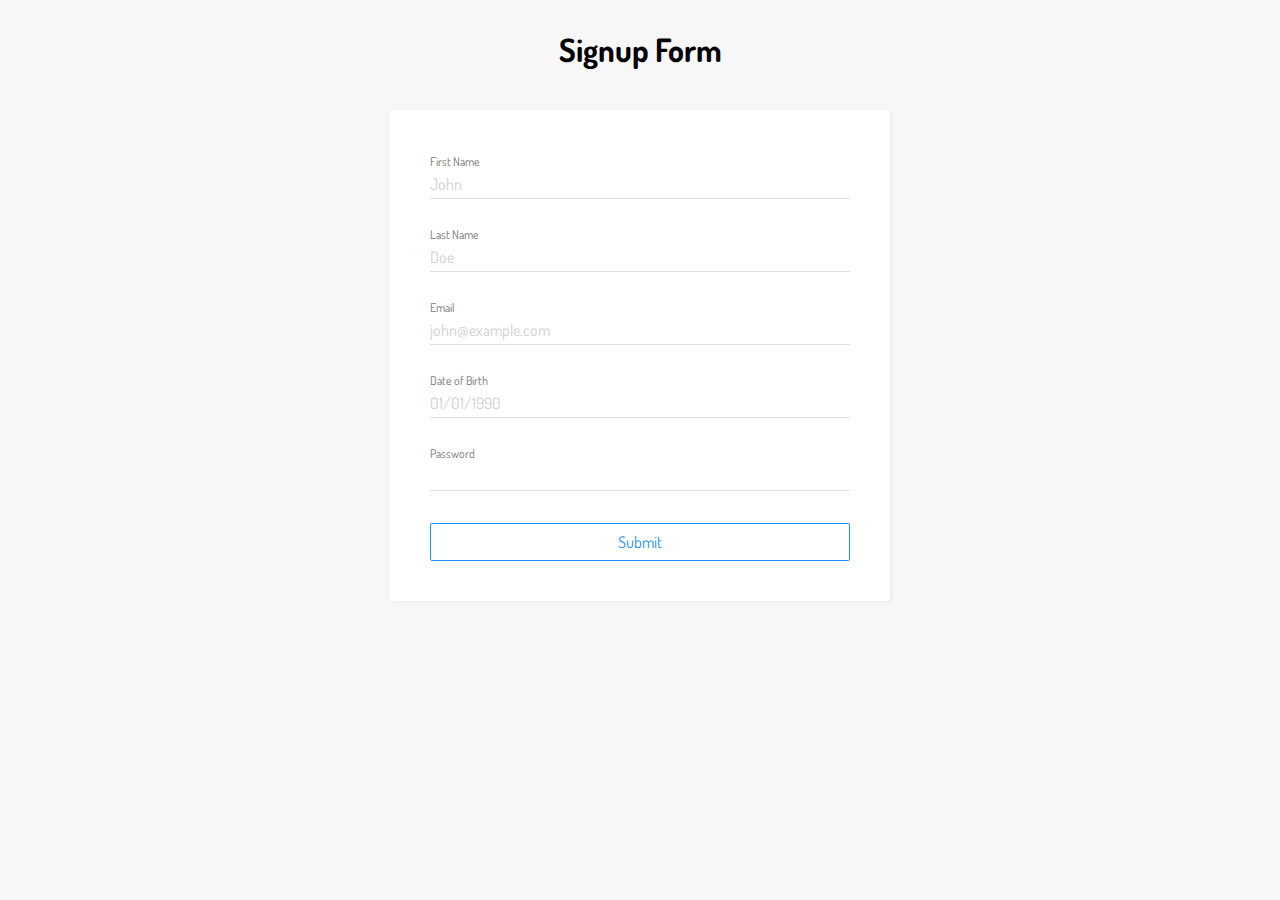
<file: forms-and-inputs/index.html>
<!DOCTYPE html>
<html lang="en">
<head>
  <meta charset="UTF-8">
  <title>Signup Form</title>
  <link href="https://fonts.googleapis.com/css?family=Dosis" rel="stylesheet">
  <link href="main.css" type="text/css" rel="stylesheet">
</head>
<body>
  <main>
    <h1 class="section-title">Signup Form</h1>
    <section>
      <form>
        <div class="input-group">
          <label for="first-name">First Name</label>
          <input id="first-name" type="text" value="John" />
        </div>
        <div class="input-group">
          <label for="last-name">Last Name</label>
          <input id="last-name" type="text" value="Doe" />
        </div>
        <div class="input-group">
          <label for="email">Email</label>
          <input id="email" type="text" value="john@example.com" />
        </div>
        <div class="input-group">
          <label for="date-of-birth">Date of Birth</label>
          <input id="date-of-birth" type="text" value="01/01/1990" />
        </div>
        <div class="input-group">
          <label for="password">Password</label>
          <input id="password" type="password" />
        </div>
        <div class="submit-group">
          <button type="submit">Submit</button>
        </div>
      </form>
    </section>
  </main>
</body>
</html>
</file>
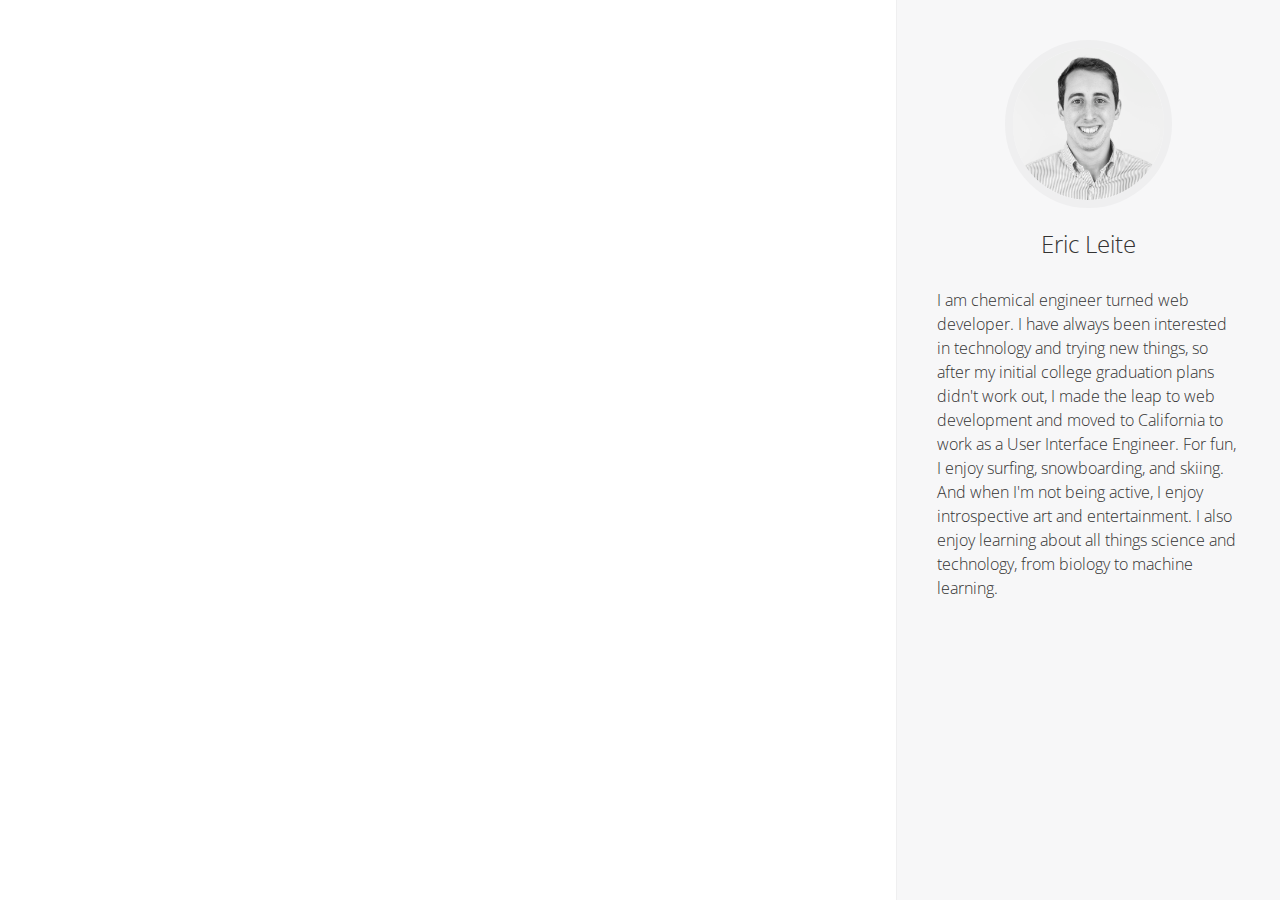
<file: sidebar/index.html>
<!DOCTYPE html>
<html lang="en">
<head>
  <meta charset="UTF-8">
  <title>Sidebar</title>
  <link href="https://fonts.googleapis.com/css?family=Open+Sans:300,400,700" rel="stylesheet">
  <link href="main.css" type="text/css" rel="stylesheet">
</head>
<body>
  <main>
    <aside class="sidebar">
      <div class="header">
        <img src="assets/eric.jpg" class="headshot" alt="Headshot photo of Eric Leite">
        <h3 class="label">Eric Leite</h3>
      </div>
      <p class="bio">I am chemical engineer turned web developer. I have always been interested in technology and trying new things, so after my initial college graduation plans didn't work out, I made the leap to web development and moved to California to work as a User Interface Engineer. For fun, I enjoy surfing, snowboarding, and skiing. And when I'm not being active, I enjoy introspective art and entertainment. I also enjoy learning about all things science and technology, from biology to machine learning.</p>
    </aside>
  </main>
</body>
</html>
</file>
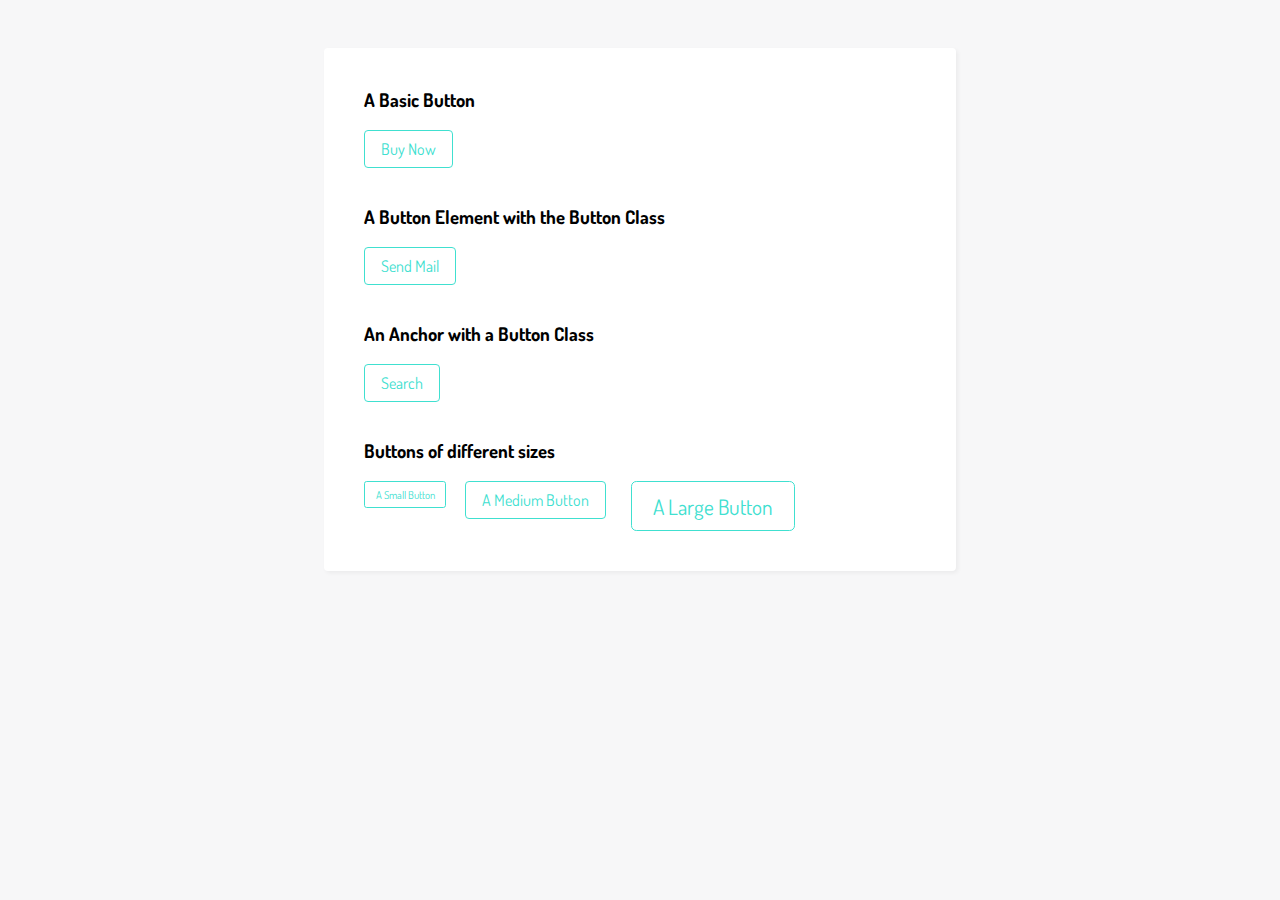
<file: components/buttons/index.html>
<!DOCTYPE html>
<html lang="en">
<head>
  <meta charset="UTF-8">
  <title>Buttons</title>
  <link href="https://fonts.googleapis.com/css?family=Dosis" rel="stylesheet">
  <link href="button.css" type="text/css" rel="stylesheet">
</head>
<body>
  <main>
    <section>
      <h3>A Basic Button</h3>
      <div class="button">Buy Now</div>

      <h3>A Button Element with the Button Class</h3>
      <button class="button">Send Mail</button>

      <h3>An Anchor with a Button Class</h3>
      <a href="#" class="button">Search</a>

      <h3>Buttons of different sizes</h3>
      <div class="button button-sm">A Small Button</div>
      <div class="button button-md">A Medium Button</div>
      <div class="button button-lg">A Large Button</div>
    </section>
  </main>
</body>
</html>
</file>
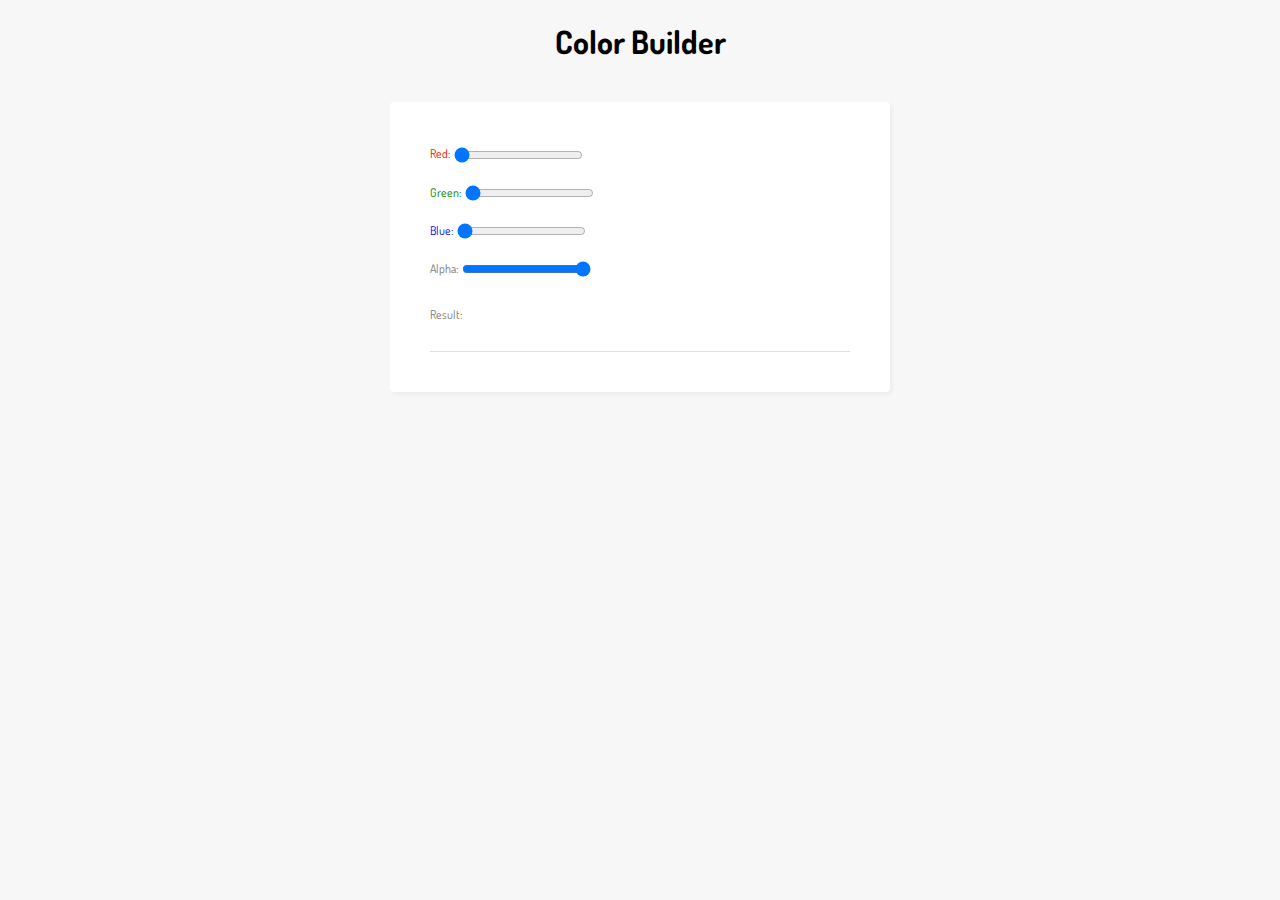
<file: forms-and-inputs/color-builder/index.html>
<!DOCTYPE html>
<html lang="en">
<head>
  <meta charset="UTF-8">
  <title>Color Builder</title>
  <link href="https://fonts.googleapis.com/css?family=Dosis" rel="stylesheet">
  <link href="main.css" type="text/css" rel="stylesheet">
</head>
<body>
  <main>
    <h1 class="section-title">Color Builder</h1>
    <section>
      <form>
        <div class="input-group -compact">
          <label for="red">Red: </label>
          <input id="red" type="range" name="red" value="0" min="0" max="255" step="5" />
        </div>
        <div class="input-group -compact">
          <label for="green">Green: </label>
          <input id="green" type="range" name="green" value="0" min="0" max="255" step="5" />
        </div>
        <div class="input-group -compact">
          <label for="blue">Blue: </label>
          <input id="blue" type="range" name="blue" value="0" min="0" max="255" step="5" />
        </div>
        <div class="input-group">
          <label for="alpha">Alpha: </label>
          <input id="alpha" type="range" name="alpha" value="1" min="0" max="1" step="0.01" />
        </div>
        <div class="input-group">
          <label for="result">Result: </label>
          <input id="result" type="text" name="result" readonly />
        </div>
      </form>
    </section>
  </main>
</body>
</html>
</file>
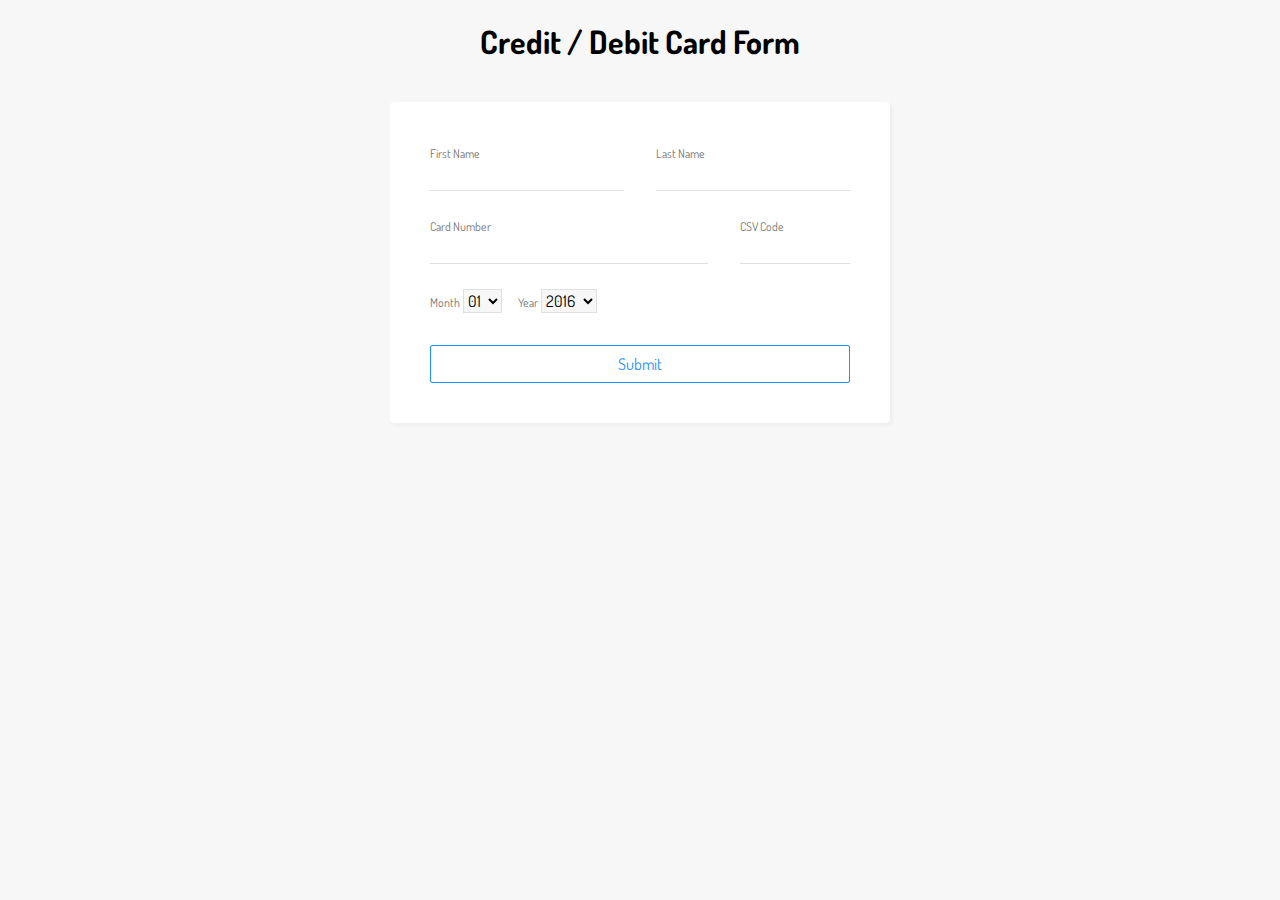
<file: forms-and-inputs/credit-card-form/index.html>
<!DOCTYPE html>
<html lang="en">
<head>
  <meta charset="UTF-8">
  <title>Credit / Debit Card Form</title>
  <link href="https://fonts.googleapis.com/css?family=Dosis" rel="stylesheet">
  <link href="main.css" type="text/css" rel="stylesheet">
</head>
<body>
  <main>
    <h1 class="section-title">Credit / Debit Card Form</h1>
    <section>
      <form>
        <div class="input-group">
          <div class="input-span -size-50">
            <label for="first-name">First Name</label>
            <input id="first-name" type="text" name="first-name" value="" />
          </div>
          <div class="input-span -size-50">
            <label for="last-name">Last Name</label>
            <input id="last-name" type="text" name="last-name" value="" />
          </div>
        </div>
        <div class="input-group">
          <div class="input-span -size-70">
            <label for="card-number">Card Number</label>
            <input id="card-number" type="text" name="card-number" value="" maxlength="19" />
          </div>
          <div class="input-span -size-30">
            <label for="csv-code">CSV Code</label>
            <input id="csv-code" type="text" name="csv-code" value="" maxlength="6" />
          </div>
        </div>
        <div class="input-group">
          <div class="input-span -size-auto">
            <label for="expiration-month">Month</label>
            <select name="expiration-month" id="expiration-month">
              <option value="">01</option>
              <option value="">02</option>
              <option value="">03</option>
              <option value="">04</option>
              <option value="">05</option>
              <option value="">06</option>
              <option value="">07</option>
              <option value="">08</option>
              <option value="">09</option>
              <option value="">10</option>
              <option value="">11</option>
              <option value="">12</option>
            </select>
          </div>
          <div class="input-span -size-auto">
            <label for="expiration-year">Year</label>
            <select name="expiration-year" id="expiration-year">
              <option value="">2016</option>
              <option value="">2017</option>
              <option value="">2018</option>
              <option value="">2019</option>
              <option value="">2020</option>
              <option value="">2021</option>
              <option value="">2022</option>
              <option value="">2023</option>
              <option value="">2024</option>
              <option value="">2025</option>
              <option value="">2026</option>
              <option value="">2027</option>
              <option value="">2028</option>
              <option value="">2029</option>
              <option value="">2030</option>
              <option value="">2031</option>
            </select>
          </div>
        </div>
        <div class="submit-group">
          <button type="submit">Submit</button>
        </div>
      </form>
    </section>
  </main>
</body>
</html>
</file>
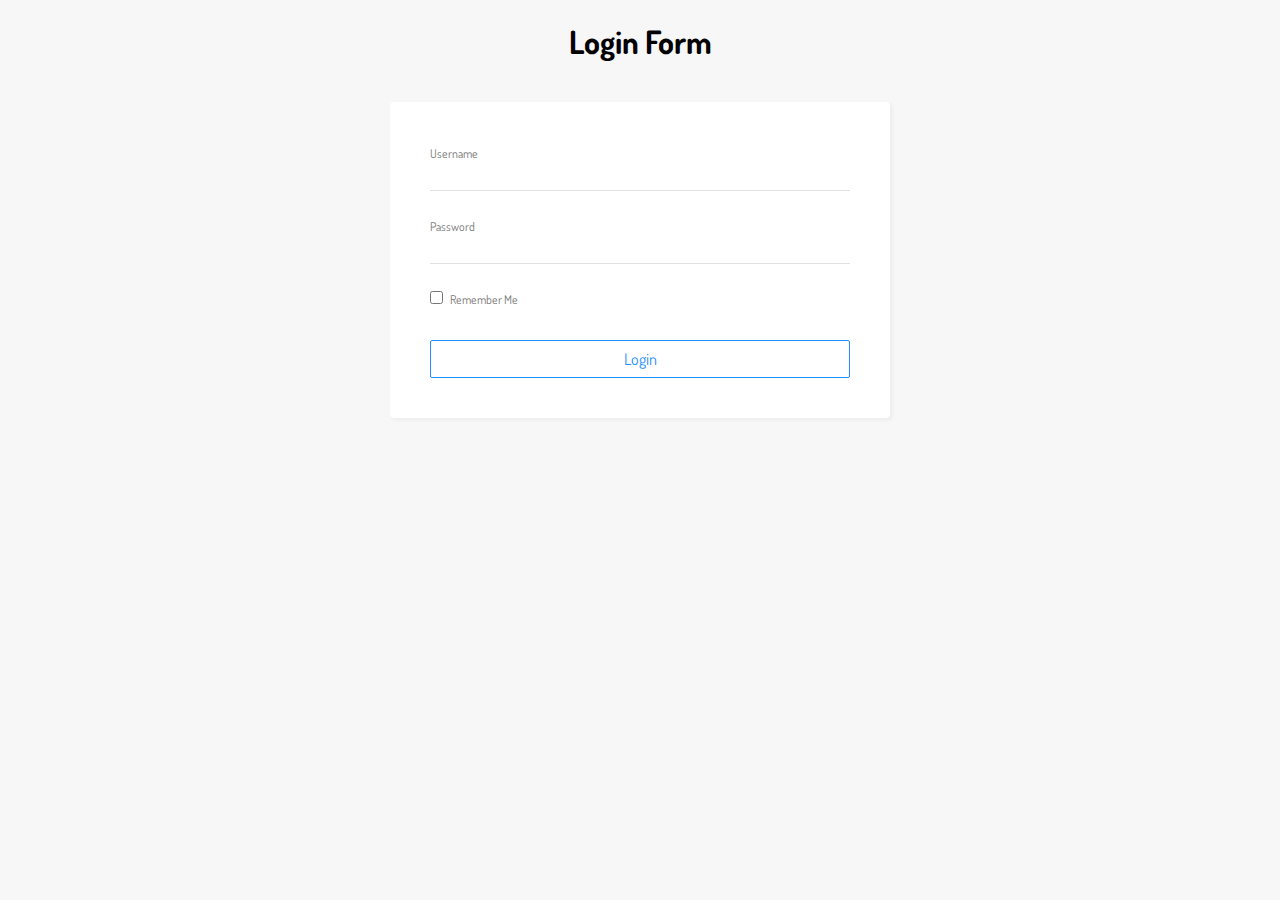
<file: forms-and-inputs/login-form/index.html>
<!DOCTYPE html>
<html lang="en">
<head>
  <meta charset="UTF-8">
  <title>Login Form</title>
  <link href="https://fonts.googleapis.com/css?family=Dosis" rel="stylesheet">
  <link href="main.css" type="text/css" rel="stylesheet">
</head>
<body>
  <main>
    <h1 class="section-title">Login Form</h1>
    <section>
      <form>
        <div class="input-group">
          <label for="username">Username</label>
          <input id="username" type="text" name="username" />
        </div>
        <div class="input-group">
          <label for="password">Password</label>
          <input id="password" type="password" name="password" />
        </div>
        <div class="input-group">
          <input id="remember" type="checkbox" name="remember" value="true" />
          <label for="remember">Remember Me</label>
        </div>
        <div class="submit-group">
          <button type="submit">Login</button>
        </div>
      </form>
    </section>
  </main>
</body>
</html>
</file>
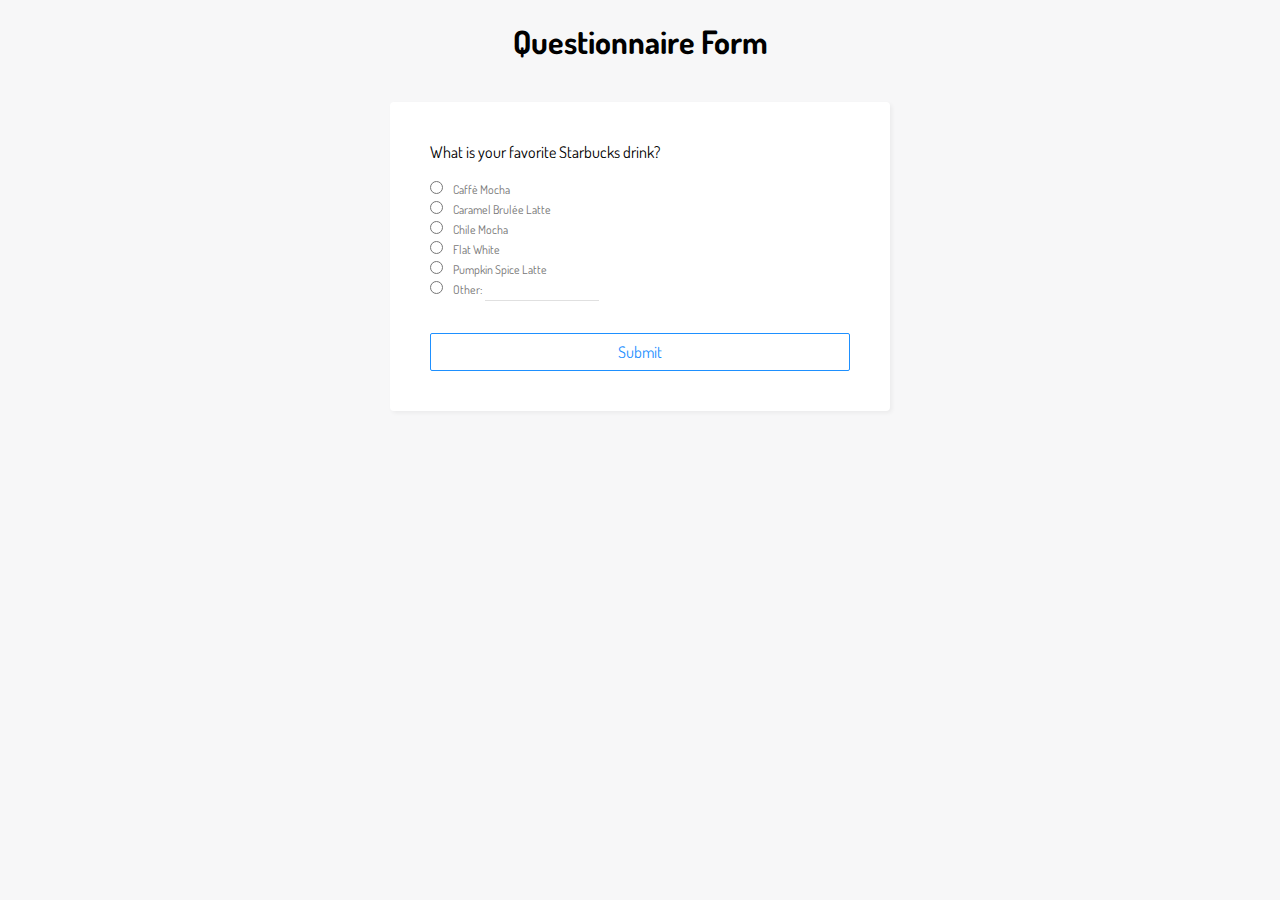
<file: forms-and-inputs/questionnaire-form/index.html>
<!DOCTYPE html>
<html lang="en">
<head>
  <meta charset="UTF-8">
  <title>Questionnaire Form</title>
  <link href="https://fonts.googleapis.com/css?family=Dosis" rel="stylesheet">
  <link href="main.css" type="text/css" rel="stylesheet">
</head>
<body>
  <main>
    <h1 class="section-title">Questionnaire Form</h1>
    <section>
      <form>
        <div class="input-group">
          <legend>What is your favorite Starbucks drink?</legend>
          <div>
            <input id="radio-1" type="radio" name="favorite-drink" value="Caffè Mocha" />
            <label for="radio-1">Caffè Mocha</label>
          </div>
          <div>
            <input id="radio-2" type="radio" name="favorite-drink" value="Caramel Brulée Latte" />
            <label for="radio-2">Caramel Brulée Latte</label>
          </div>
          <div>
            <input id="radio-3" type="radio" name="favorite-drink" value="Chile Mocha" />
            <label for="radio-3">Chile Mocha</label>
          </div>
          <div>
            <input id="radio-4" type="radio" name="favorite-drink" value="Flat White" />
            <label for="radio-4">Flat White</label>
          </div>
          <div>
            <input id="radio-5" type="radio" name="favorite-drink" value="Pumpkin Spice Latte" />
            <label for="radio-5">Pumpkin Spice Latte</label>
          </div>
          <div>
            <input id="radio-other" type="radio" name="favorite-drink" value="Other" />
            <label for="radio-other">Other:</label>
            <input class="-inline" type="text" name="favorite-drink" />
          </div>
        </div>
        <div class="submit-group">
          <button type="submit">Submit</button>
        </div>
      </form>
    </section>
  </main>
</body>
</html>
</file>
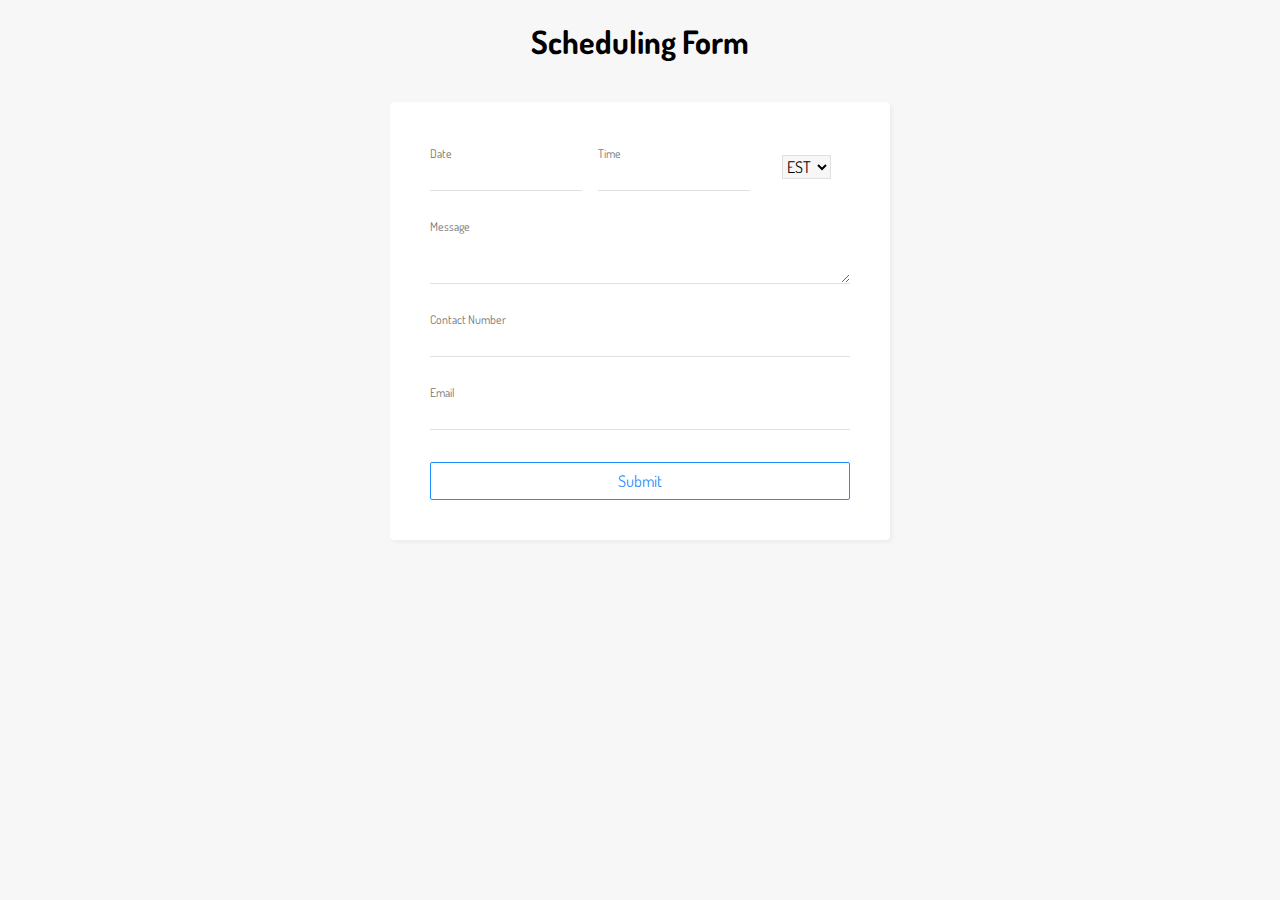
<file: forms-and-inputs/scheduling-form/index.html>
<!DOCTYPE html>
<html lang="en">
<head>
  <meta charset="UTF-8">
  <title>Scheduling Form</title>
  <link href="https://fonts.googleapis.com/css?family=Dosis" rel="stylesheet">
  <link href="main.css" type="text/css" rel="stylesheet">
</head>
<body>
  <main>
    <h1 class="section-title">Scheduling Form</h1>
    <section>
      <form>
        <div class="input-group">
          <div class="input-span -size-40">
            <label for="date">Date</label>
            <input id="date" type="text" name="date" value="" />
          </div>
          <div class="input-span -size-40">
            <label for="time">Time</label>
            <input id="time" type="text" name="time" value="" />
          </div>
          <div class="input-span -size-20">
            <div class="input-group">
              <select name="timezone">
                <option value="est">EST</option>
                <option value="cst">CST</option>
                <option value="mst">MST</option>
                <option value="pst">PST</option>
              </select>
            </div>
          </div>
        </div>
        <div class="input-group">
          <label for="message">Message</label>
          <textarea id="message" name="message" value="" ></textarea>
        </div>
        <div class="input-group">
          <label for="phone">Contact Number</label>
          <input id="phone" type="text" name="phone" value="" />
        </div>
        <div class="input-group">
          <label for="email">Email</label>
          <input id="email" type="text" name="email" value="" />
        </div>
        <div class="submit-group">
          <button type="submit">Submit</button>
        </div>
      </form>
    </section>
  </main>
</body>
</html>
</file>
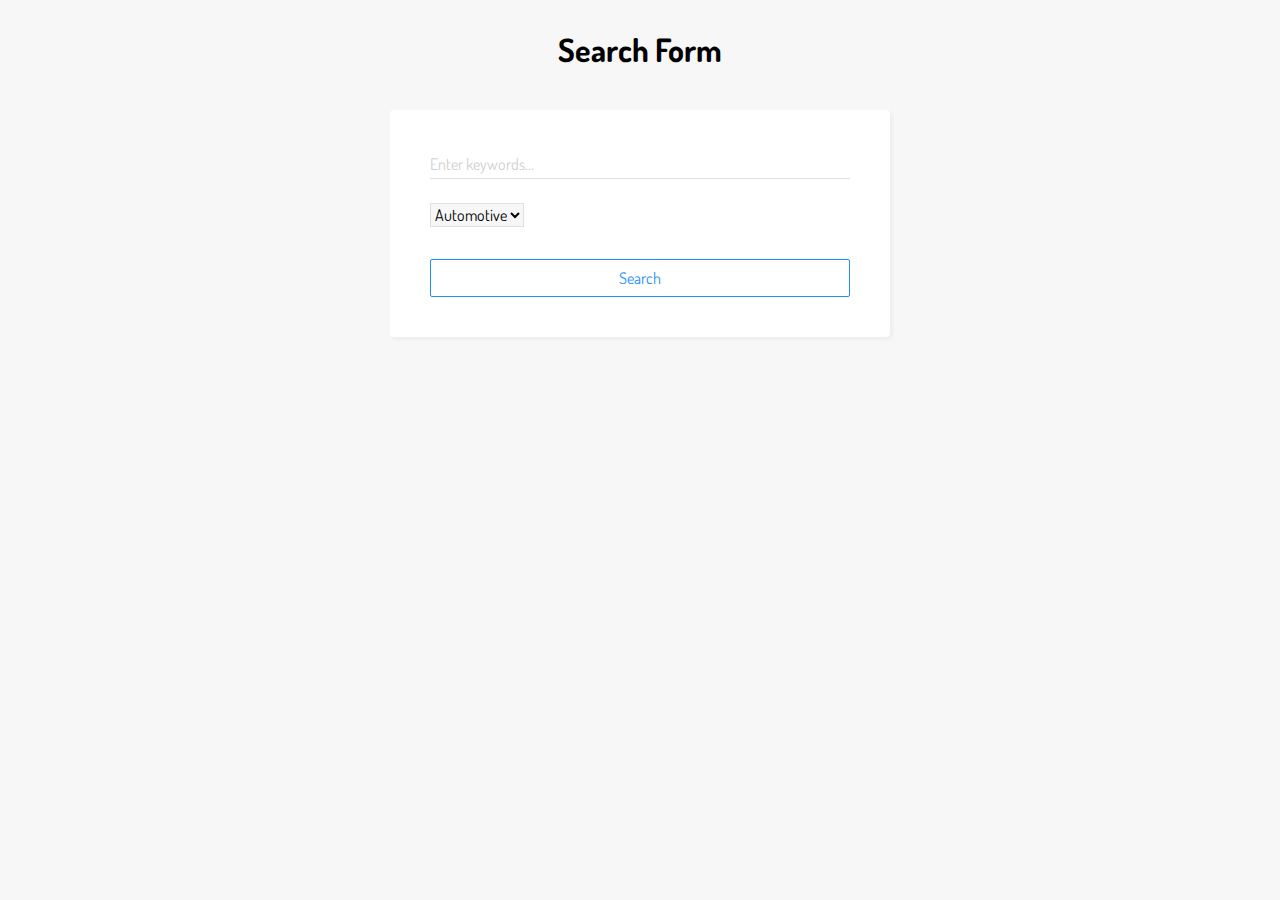
<file: forms-and-inputs/search-form/index.html>
<!DOCTYPE html>
<html lang="en">
<head>
  <meta charset="UTF-8">
  <title>Search Form</title>
  <link href="https://fonts.googleapis.com/css?family=Dosis" rel="stylesheet">
  <link href="main.css" type="text/css" rel="stylesheet">
</head>
<body>
  <main>
    <h1 class="section-title">Search Form</h1>
    <section>
      <form>
        <div class="input-group">
          <input id="keywords" type="text" name="keywords" value="Enter keywords..." />
        </div>
        <div class="input-group">
          <select name="category">
            <option value="automotive">Automotive</option>
            <option value="books">Books</option>
            <option value="electronics">Electronics</option>
            <option value="games">Games</option>
            <option value="movies">Movies</option>
            <option value="toys">Toys</option>
          </select>
        </div>
        <div class="submit-group">
          <button type="submit">Search</button>
        </div>
      </form>
    </section>
  </main>
</body>
</html>
</file>
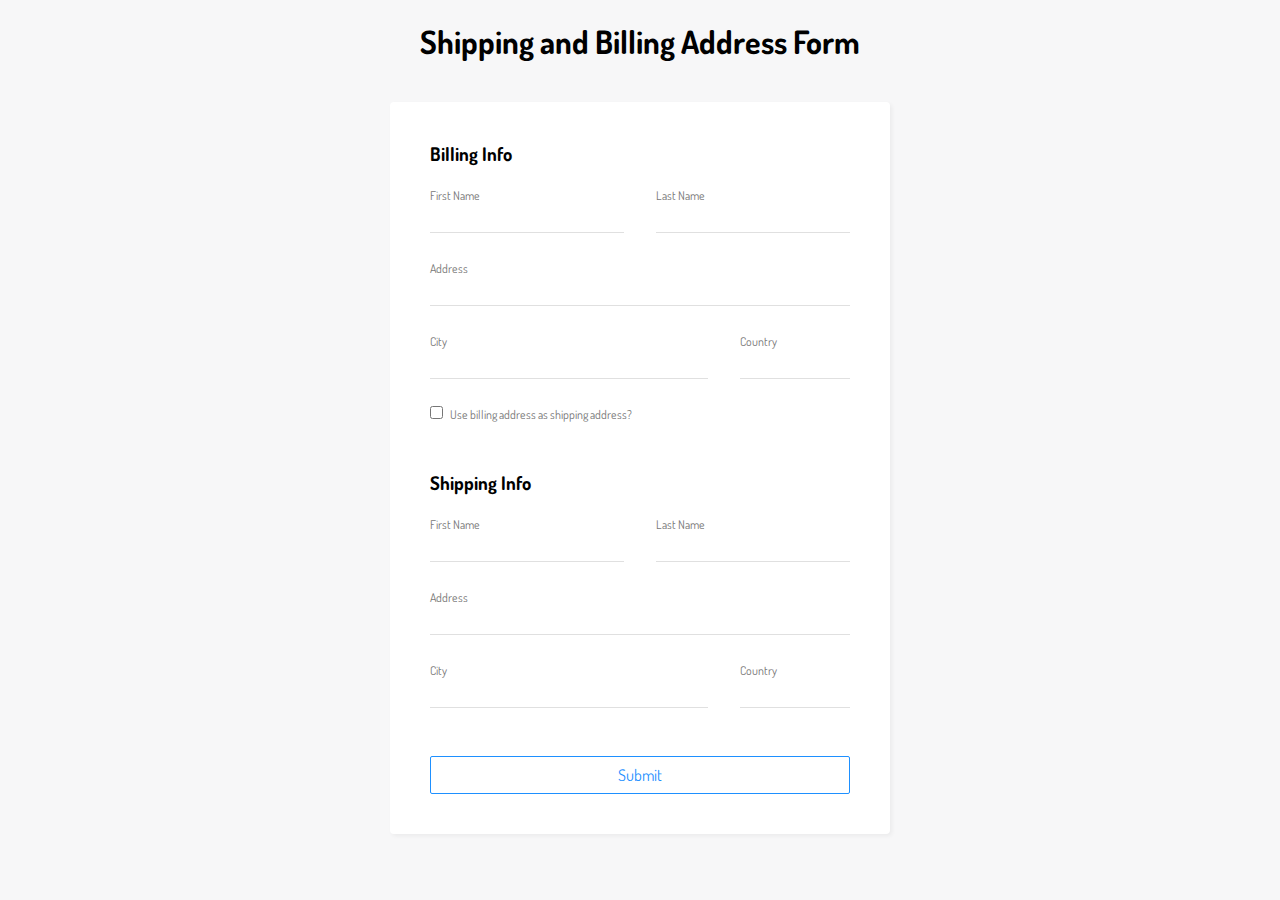
<file: forms-and-inputs/shipping-and-billing-address-form/index.html>
<!DOCTYPE html>
<html lang="en">
<head>
  <meta charset="UTF-8">
  <title>Shipping and Billing Address Form</title>
  <link href="https://fonts.googleapis.com/css?family=Dosis" rel="stylesheet">
  <link href="main.css" type="text/css" rel="stylesheet">
</head>
<body>
  <main>
    <h1 class="section-title">Shipping and Billing Address Form</h1>
    <section>
      <form>
        <fieldset>
          <h3>Billing Info</h3>
          <div class="input-group">
            <div class="input-span -size-50">
              <label for="first-name">First Name</label>
              <input id="first-name" type="text" name="first-name" value="" />
            </div>
            <div class="input-span -size-50">
              <label for="last-name">Last Name</label>
              <input id="last-name" type="text" name="last-name" value="" />
            </div>
          </div>
          <div class="input-group">
            <label for="address">Address</label>
            <input id="address" type="text" name="address" value="" />
          </div>
          <div class="input-group">
            <div class="input-span -size-70">
              <label for="city">City</label>
              <input id="city" type="text" name="city" value="" />
            </div>
            <div class="input-span -size-30">
              <label for="country">Country</label>
              <input id="country" type="text" name="country" value="" />
            </div>
          </div>
          <div class="input-group">
            <input id="use-billing-as-shipping" type="checkbox" name="use-billing-as-shipping" />
            <label for="use-billing-as-shipping">Use billing address as shipping address?</label>
          </div>
        </fieldset>
        <fieldset>
          <h3>Shipping Info</h3>
          <div class="input-group">
            <div class="input-span -size-50">
              <label for="first-name">First Name</label>
              <input id="first-name" type="text" name="first-name" value="" />
            </div>
            <div class="input-span -size-50">
              <label for="last-name">Last Name</label>
              <input id="last-name" type="text" name="last-name" value="" />
            </div>
          </div>
          <div class="input-group">
            <label for="address">Address</label>
            <input id="address" type="text" name="address" value="" />
          </div>
          <div class="input-group">
            <div class="input-span -size-70">
              <label for="city">City</label>
              <input id="city" type="text" name="city" value="" />
            </div>
            <div class="input-span -size-30">
              <label for="country">Country</label>
              <input id="country" type="text" name="country" value="" />
            </div>
          </div>
        </fieldset>
        <div class="submit-group">
          <button type="submit">Submit</button>
        </div>
      </form>
    </section>
  </main>
</body>
</html>
</file>
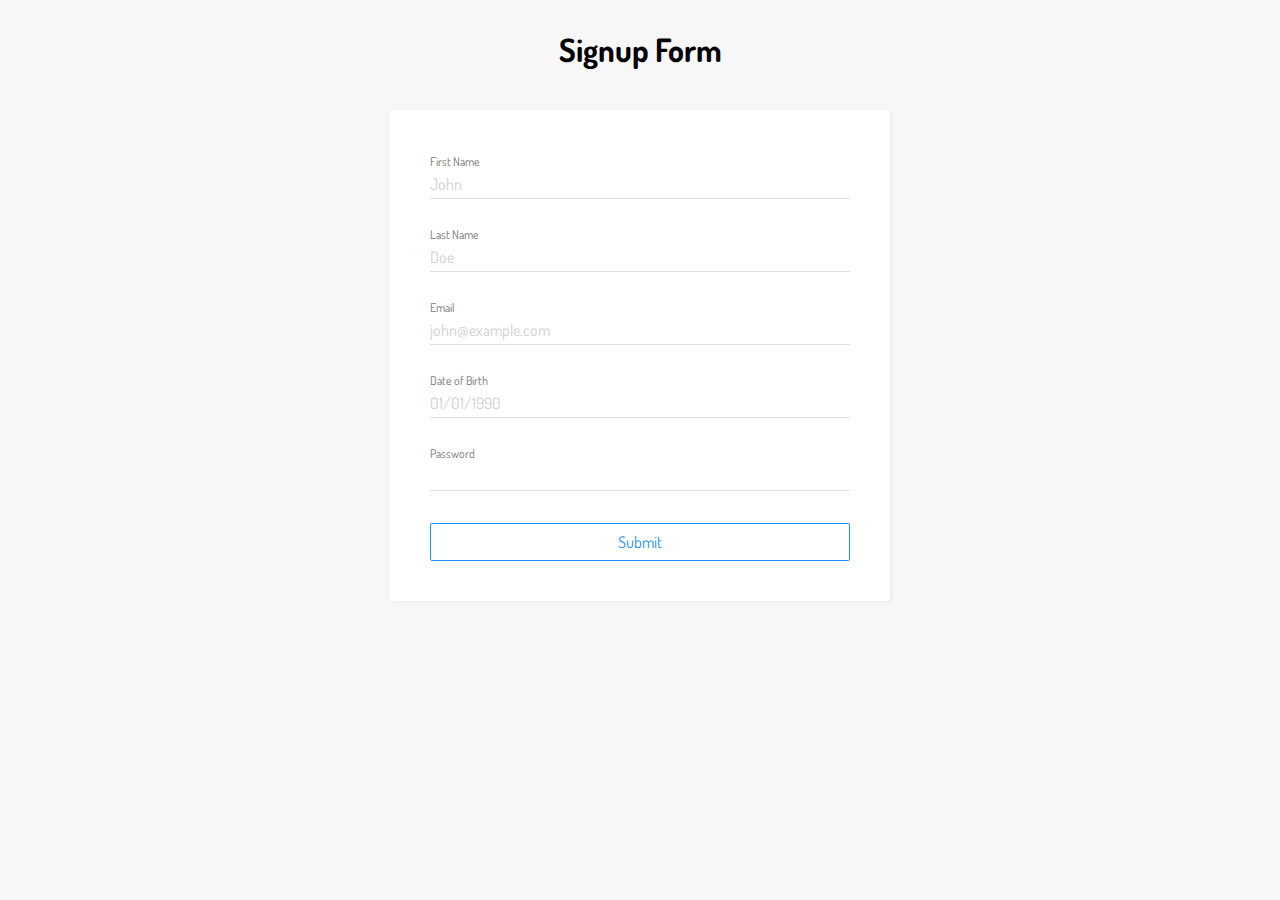
<file: forms-and-inputs/signup-form/index.html>
<!DOCTYPE html>
<html lang="en">
<head>
  <meta charset="UTF-8">
  <title>Signup Form</title>
  <link href="https://fonts.googleapis.com/css?family=Dosis" rel="stylesheet">
  <link href="main.css" type="text/css" rel="stylesheet">
</head>
<body>
  <main>
    <h1 class="section-title">Signup Form</h1>
    <section>
      <form>
        <div class="input-group">
          <label for="first-name">First Name</label>
          <input id="first-name" type="text" name="first-name" value="John" />
        </div>
        <div class="input-group">
          <label for="last-name">Last Name</label>
          <input id="last-name" type="text" name="last-name" value="Doe" />
        </div>
        <div class="input-group">
          <label for="email">Email</label>
          <input id="email" type="text" name="email" value="john@example.com" />
        </div>
        <div class="input-group">
          <label for="date-of-birth">Date of Birth</label>
          <input id="date-of-birth" type="text" name="date-of-birth" value="01/01/1990" />
        </div>
        <div class="input-group">
          <label for="password">Password</label>
          <input id="password" type="password" name="password" />
        </div>
        <div class="submit-group">
          <button type="submit">Submit</button>
        </div>
      </form>
    </section>
  </main>
</body>
</html>
</file>
<file: forms-and-inputs/main.css>
* {
  box-sizing: border-box;
}

body {
  font-family: 'Dosis', sans-serif;
  font-size: 16px;
  background-color: #f7f7f8;
}

main {
  display: table;
  margin: 0 auto;
  max-width: 500px;
  width: 50%;
}

section {
  margin: 40px 0;
  padding: 40px;
  background-color: #fff;
  border-radius: 0.25em;
  box-shadow: 2px 2px 4px rgba(0,0,0,0.05);
}

.section-title {
  text-align: center;
}

.input-group {
  margin-bottom: 1.5em;
  font-size: 16px;
}

.input-group input {
  display: block;
  width: 100%;
  padding: 0.25em 0;
  background-color: transparent;
  border: none;
  border-bottom: 1px solid #e0e0e0;
  color: #d0d0d0;
  font-family: 'Dosis', sans-serif;
  font-size: 1em;
  transition: all 200ms ease;
}

.input-group input:focus {
  border-bottom-color: #1E90FF;
  color: #333;
  outline: none;
}

.input-group label {
  color: #777;
  font-size: 0.75em;
}

.submit-group button {
  width: 100%;
  padding: 0.5em 1em;
  background-color: transparent;
  font-family: 'Dosis', sans-serif;
  font-size: 1em;
  border: 1px solid #1E90FF;
  border-radius: 0.125em;
  color: #1E90FF;
  cursor: pointer;
  text-align: center;
  transition: all 200ms ease;
}

.submit-group {
  margin-top: 2em;
}

.submit-group button:hover {
  background-color: #1E90FF;
  color: #fff;
}

.submit-group button:focus {
  outline: none;
}
</file>
<file: sidebar/main.css>
* {
  box-sizing: border-box;
}

body {
  margin: 0;
  background-color: #fff;
  color: #333;
  font-family: 'Open Sans', sans-serif;
  font-size: 16px;
  font-weight: 300;
}

p {
  line-height: 1.5em;
}

.sidebar {
  position: fixed;
  right: 0;
  top: 0;
  width: 30%;
  min-width: 300px;
  height: 100vh;
  padding: 40px;
  background-color: #f7f7f8;
  border-left: 1px solid #efeff0;
}

.sidebar img {
  max-width: 100%;
  height: auto;
}

.sidebar .header {
  position: relative;
}

.sidebar .header .headshot {
  display: block;
  width: 50%;
  margin: 0 auto;
  border-radius: 50%;
  border: 0.5em solid #efeff0;
  box-sizing: content-box;
}

.sidebar .header .label {
  margin-bottom: 0;
  font-size: 1.5em;
  font-weight: 300;
  line-height: 1em;
  text-align: center;
}

.sidebar .bio {
  margin: 2em 0;
}
</file>
<file: components/buttons/button.css>
* {
  box-sizing: border-box;
}

body {
  font-family: 'Dosis', sans-serif;
  font-size: 16px;
  background-color: #f7f7f8;
}

main {
  display: table;
  margin: 0 auto;
  width: 50%;
}

section {
  margin: 40px 0;
  padding: 40px;
  background-color: #fff;
  border-radius: 0.25em;
  box-shadow: 2px 2px 4px rgba(0,0,0,0.05);
}

section h3 {
  margin: 2em 0 1em;
}

section h3:first-child {
  margin: 0 0 1em;
}

.button {
  display: inline-block;
  vertical-align: top;
  padding: 0.5em 1em;
  color: Turquoise;
  background-color: transparent;
  border: 0.0625em solid Turquoise;
  border-radius: 0.25em;
  cursor: pointer;
  font-family: 'Dosis', sans-serif;
  font-size: 1em;
  text-decoration: none;
  transition: all 200ms ease;
}

.button:hover {
  color: #fff;
  background-color: Turquoise;
  border: 0.0625em solid Turquoise;
  text-decoration: none;
}

.button:focus, .button:active {
  color: #fff;
  background-color: Turquoise;
  border: 0.0625em solid Turquoise;
  text-decoration: none;
  box-shadow: inset 0 0 0.6em rgba(0,0,0,0.1);
  outline: none;
}

.button + .button {
  margin-left: 1em;
}

.button.button-sm {
  font-size: 0.67em;
}

.button.button-md {
  font-size: 1em;
}

.button.button-lg {
  font-size: 1.33em;
}
</file>
<file: forms-and-inputs/color-builder/main.css>
@import '../base.css';

.input-group.-compact {
  margin-bottom: 1em;
}

.input-group label[for=red] {
  color: red;
}

.input-group label[for=green] {
  color: green;
}

.input-group label[for=blue] {
  color: blue;
}
</file>
<file: forms-and-inputs/credit-card-form/main.css>
@import '../base.css';
</file>
<file: forms-and-inputs/login-form/main.css>
@import '../base.css';
</file>
<file: forms-and-inputs/questionnaire-form/main.css>
@import '../base.css';
</file>
<file: forms-and-inputs/scheduling-form/main.css>
@import '../base.css';
</file>
<file: forms-and-inputs/search-form/main.css>
* {
  box-sizing: border-box;
}

body {
  font-family: 'Dosis', sans-serif;
  font-size: 16px;
  background-color: #f7f7f8;
}

main {
  display: table;
  margin: 0 auto;
  max-width: 500px;
  width: 50%;
}

section {
  margin: 40px 0;
  padding: 40px;
  background-color: #fff;
  border-radius: 0.25em;
  box-shadow: 2px 2px 4px rgba(0,0,0,0.05);
}

.section-title {
  text-align: center;
}

.input-group {
  margin-bottom: 1.5em;
  font-size: 16px;
}

.input-group label {
  color: #777;
  font-size: 0.75em;
}

.input-group input {
  display: block;
  width: 100%;
  padding: 0.25em 0;
  background-color: transparent;
  border: none;
  border-bottom: 1px solid #e0e0e0;
  color: #d0d0d0;
  font-family: 'Dosis', sans-serif;
  font-size: 1em;
  transition: all 200ms ease;
}

.input-group input:focus {
  border-bottom-color: #1E90FF;
  color: #333;
  outline: none;
}

.input-group select {
  font-family: 'Dosis', sans-serif;
  font-size: 1em;
  border: 1px solid #e0e0e0;
  background-color: #f7f7f8;
}

.submit-group button {
  width: 100%;
  padding: 0.5em 1em;
  background-color: transparent;
  font-family: 'Dosis', sans-serif;
  font-size: 1em;
  border: 1px solid #1E90FF;
  border-radius: 0.125em;
  color: #1E90FF;
  cursor: pointer;
  text-align: center;
  transition: all 200ms ease;
}

.submit-group {
  margin-top: 2em;
}

.submit-group.-inline {
  width: auto;
  display: inline-block;
}

.submit-group button:hover {
  background-color: #1E90FF;
  color: #fff;
}

.submit-group button:focus {
  outline: none;
}
</file>
<file: forms-and-inputs/shipping-and-billing-address-form/main.css>
@import '../base.css';
</file>
<file: forms-and-inputs/signup-form/main.css>
* {
  box-sizing: border-box;
}

body {
  font-family: 'Dosis', sans-serif;
  font-size: 16px;
  background-color: #f7f7f8;
}

main {
  display: table;
  margin: 0 auto;
  max-width: 500px;
  width: 50%;
}

section {
  margin: 40px 0;
  padding: 40px;
  background-color: #fff;
  border-radius: 0.25em;
  box-shadow: 2px 2px 4px rgba(0,0,0,0.05);
}

.section-title {
  text-align: center;
}

.input-group {
  margin-bottom: 1.5em;
  font-size: 16px;
}

.input-group label {
  color: #777;
  font-size: 0.75em;
}

.input-group input {
  display: block;
  width: 100%;
  padding: 0.25em 0;
  background-color: transparent;
  border: none;
  border-bottom: 1px solid #e0e0e0;
  color: #d0d0d0;
  font-family: 'Dosis', sans-serif;
  font-size: 1em;
  transition: all 200ms ease;
}

.input-group input:focus {
  border-bottom-color: #1E90FF;
  color: #333;
  outline: none;
}

.submit-group button {
  width: 100%;
  padding: 0.5em 1em;
  background-color: transparent;
  font-family: 'Dosis', sans-serif;
  font-size: 1em;
  border: 1px solid #1E90FF;
  border-radius: 0.125em;
  color: #1E90FF;
  cursor: pointer;
  text-align: center;
  transition: all 200ms ease;
}

.submit-group {
  margin-top: 2em;
}

.submit-group button:hover {
  background-color: #1E90FF;
  color: #fff;
}

.submit-group button:focus {
  outline: none;
}
</file>
